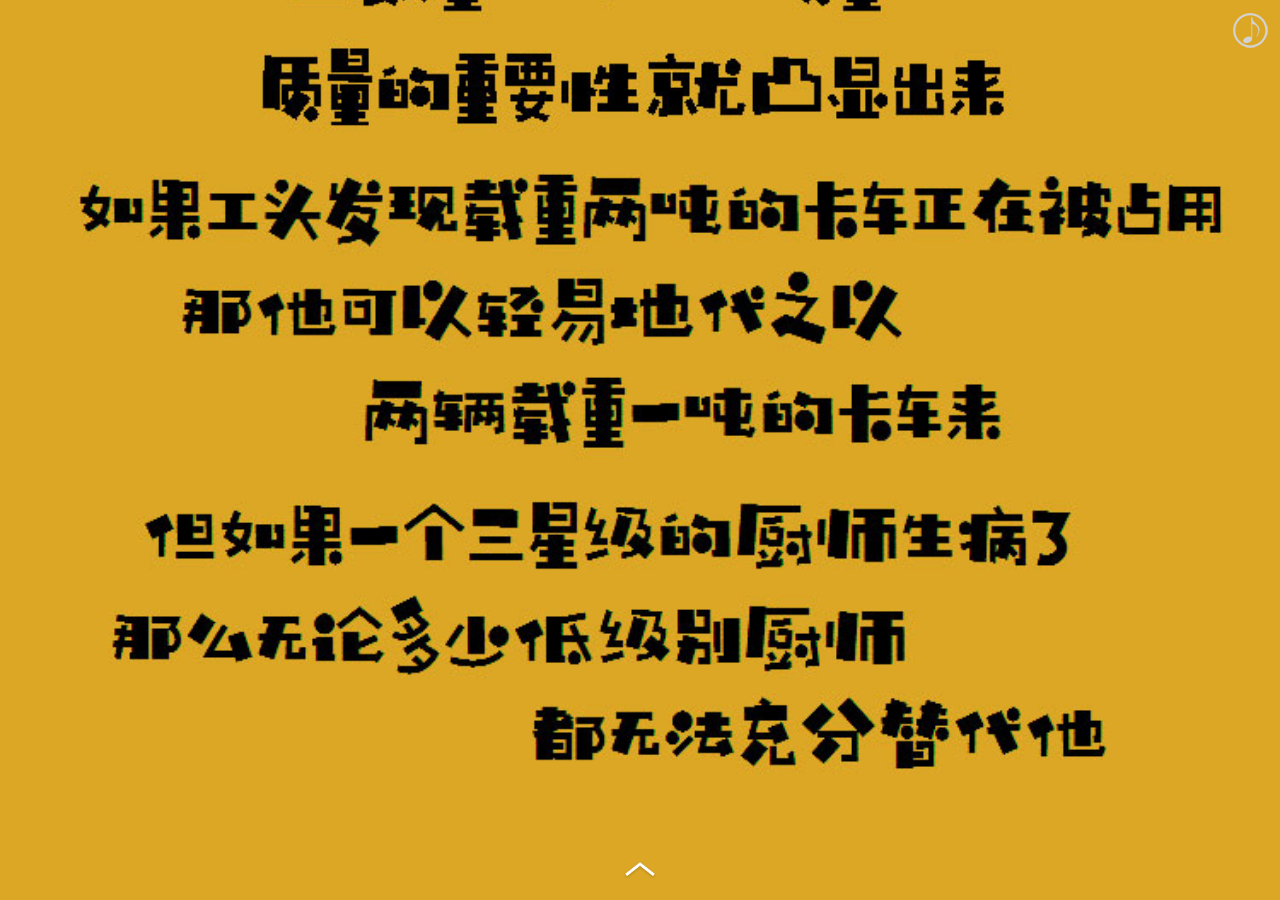
<file: index.html>
<!DOCTYPE html>
<html>
<head>
    <meta http-equiv="Content-Type" content="text/html; charset=utf-8" />
    <meta name="viewport" content="width=device-width,initial-scale=1,user-scalable=0">
    <title>团队</title>
    <link href="css/swiper-3.3.1.min.css" rel="stylesheet" type="text/css" />
    <link rel="stylesheet" href="css/animate.min.css"/>
    <link rel="stylesheet" href="css/style.css"/>
</head>
<body>
<div class="music_btn active"></div>
<div class="swiper-container">
    <div class="swiper-wrapper">
        <div class="swiper-slide orange-slide">
            <img class="ani map" swiper-animate-effect="zoomIn" swiper-animate-duration="0.5s" swiper-animate-delay="0.3s" src="img/map.jpg"/>
            <img class="ani map-fixed" swiper-animate-effect="zoomIn" swiper-animate-duration="0.5s" swiper-animate-delay="0.3s" src="img/map-fixed.gif"/>
            <img class="ani map-info" swiper-animate-effect="zoomInUp" swiper-animate-duration="0.5s" swiper-animate-delay="0.6s" src="img/team-index.jpg"/>
            <img class="img-next" src="img/next.png"/>
        </div>
        <div class="swiper-slide orange-slide">
            <img class="ani light" swiper-animate-effect="fadeInDown" swiper-animate-duration="0.5s" swiper-animate-delay="0.3s" src="img/light.gif"/>
            <img class="ani person" swiper-animate-effect="zoomIn" swiper-animate-duration="0.5s" swiper-animate-delay="0.6s" src="img/wlm.png"/>
            <img class="ani intro" swiper-animate-effect="fadeInLeft" swiper-animate-duration="0.5s" swiper-animate-delay="0.9s" src="img/wjs.jpg"/>
            <img class="ani name" swiper-animate-effect="fadeInUp" swiper-animate-duration="0.5s" swiper-animate-delay="1.2s" src="img/txg.png"/>
            <img class="img-next" src="img/next.png"/>
        </div>
        <div class="swiper-slide orange-slide">
            <img class="ani light" swiper-animate-effect="fadeInDown" swiper-animate-duration="0.5s" swiper-animate-delay="0.3s" src="img/light.gif"/>
            <!--<img class="ani person" swiper-animate-effect="zoomIn" swiper-animate-duration="0.5s" swiper-animate-delay="0.6s" src="img/wlm.png"/>-->
            <img class="ani intro" swiper-animate-effect="fadeInLeft" swiper-animate-duration="0.5s" swiper-animate-delay="0.9s" src="img/ljs.jpg"/>
            <img class="ani name" swiper-animate-effect="fadeInUp" swiper-animate-duration="0.5s" swiper-animate-delay="1.2s" src="img/wlyj.png"/>
            <img class="img-next" src="img/next.png"/>
        </div>
        <div class="swiper-slide orange-slide">
            <img class="ani light" swiper-animate-effect="fadeInDown" swiper-animate-duration="0.5s" swiper-animate-delay="0.3s" src="img/light.gif"/>
            <!--<img class="ani person" swiper-animate-effect="zoomIn" swiper-animate-duration="0.5s" swiper-animate-delay="0.6s" src="img/wlm.png"/>-->
            <img class="ani intro" swiper-animate-effect="fadeInLeft" swiper-animate-duration="0.5s" swiper-animate-delay="0.9s" src="img/zrjs.jpg"/>
            <img class="ani name" swiper-animate-effect="fadeInUp" swiper-animate-duration="0.5s" swiper-animate-delay="1.2s" src="img/xq.png"/>
            <img class="img-next" src="img/next.png"/>
        </div>
        <div class="swiper-slide orange-slide">
            <img class="ani light" swiper-animate-effect="fadeInDown" swiper-animate-duration="0.5s" swiper-animate-delay="0.3s" src="img/light.gif"/>
            <img class="ani person" swiper-animate-effect="zoomIn" swiper-animate-duration="0.5s" swiper-animate-delay="0.6s" src="img/wxd.png"/>
            <img class="ani intro" swiper-animate-effect="fadeInLeft" swiper-animate-duration="0.5s" swiper-animate-delay="0.9s" src="img/djs.jpg"/>
            <img class="ani name" swiper-animate-effect="fadeInUp" swiper-animate-duration="0.5s" swiper-animate-delay="1.2s" src="img/xg.png"/>
            <img class="img-next" src="img/next.png"/>
        </div>
        <div class="swiper-slide orange-slide">
            <img class="ani light" swiper-animate-effect="fadeInDown" swiper-animate-duration="0.5s" swiper-animate-delay="0.3s" src="img/light.gif"/>
            <!--<img class="ani person" swiper-animate-effect="zoomIn" swiper-animate-duration="0.5s" swiper-animate-delay="0.6s" src="img/wlm.png"/>-->
            <img class="ani intro" swiper-animate-effect="fadeInLeft" swiper-animate-duration="0.5s" swiper-animate-delay="0.9s" src="img/cwjs.jpg"/>
            <img class="ani name" swiper-animate-effect="fadeInUp" swiper-animate-duration="0.5s" swiper-animate-delay="1.2s" src="img/xc.png"/>
            <img class="img-next" src="img/next.png"/>
        </div>
        <div class="swiper-slide orange-slide">
            <img class="ani light" swiper-animate-effect="fadeInDown" swiper-animate-duration="0.5s" swiper-animate-delay="0.3s" src="img/light.gif"/>
            <img class="ani person" swiper-animate-effect="zoomIn" swiper-animate-duration="0.5s" swiper-animate-delay="0.6s" src="img/yt.png"/>
            <img class="ani intro" swiper-animate-effect="fadeInLeft" swiper-animate-duration="0.5s" swiper-animate-delay="0.9s" src="img/yjs.jpg"/>
            <img class="ani name" swiper-animate-effect="fadeInUp" swiper-animate-duration="0.5s" swiper-animate-delay="1.2s" src="img/xx.png"/>
            <img class="img-next" src="img/next.png"/>
        </div>
    </div>
</div>
<script src="js/jquery-1.10.1.min.js"></script>
<script src="js/swiper.min.js"></script>
<script src="js/swiper.animate1.0.2.min.js"></script>
<script type="text/javascript">
    var mySwiper = new Swiper('.swiper-container',{
        direction: 'vertical',
        nextButton: '.img-next',
        loop:'true',
        onInit: function(swiper){
            swiperAnimateCache(swiper);
            swiperAnimate(swiper);
        },
        onSlideChangeEnd: function(swiper){
            swiperAnimate(swiper);
        }
    });

    function loadMp3 (src) {
        $('<audio loop preload><source src="'+src+'" /></audio>').appendTo('body');
        setMp3();
    }

    function setMp3 () {
        document.addEventListener("WeixinJSBridgeReady", function () {
            WeixinJSBridge.invoke('getNetworkType', {}, function (e) {
                $('audio')[0].play();
            });
        }, false);
        $('audio')[0].play();
        $('.music_btn').on('click', playOrPaused);
    }
    loadMp3("img/music.mp3")

    function playOrPaused(){
        $('.music_btn').removeClass('active');
        setTimeout(function () {
            $('.music_btn').addClass('active');
        }, 0)
        var audio = $('audio')[0];
        var _this = $(this);
        if(audio.paused){
            _this.removeClass('off');
            audio.play();
            return;
        }
        _this.addClass('off');
        audio.pause();
    }
</script>
</body>
</html>
</file>
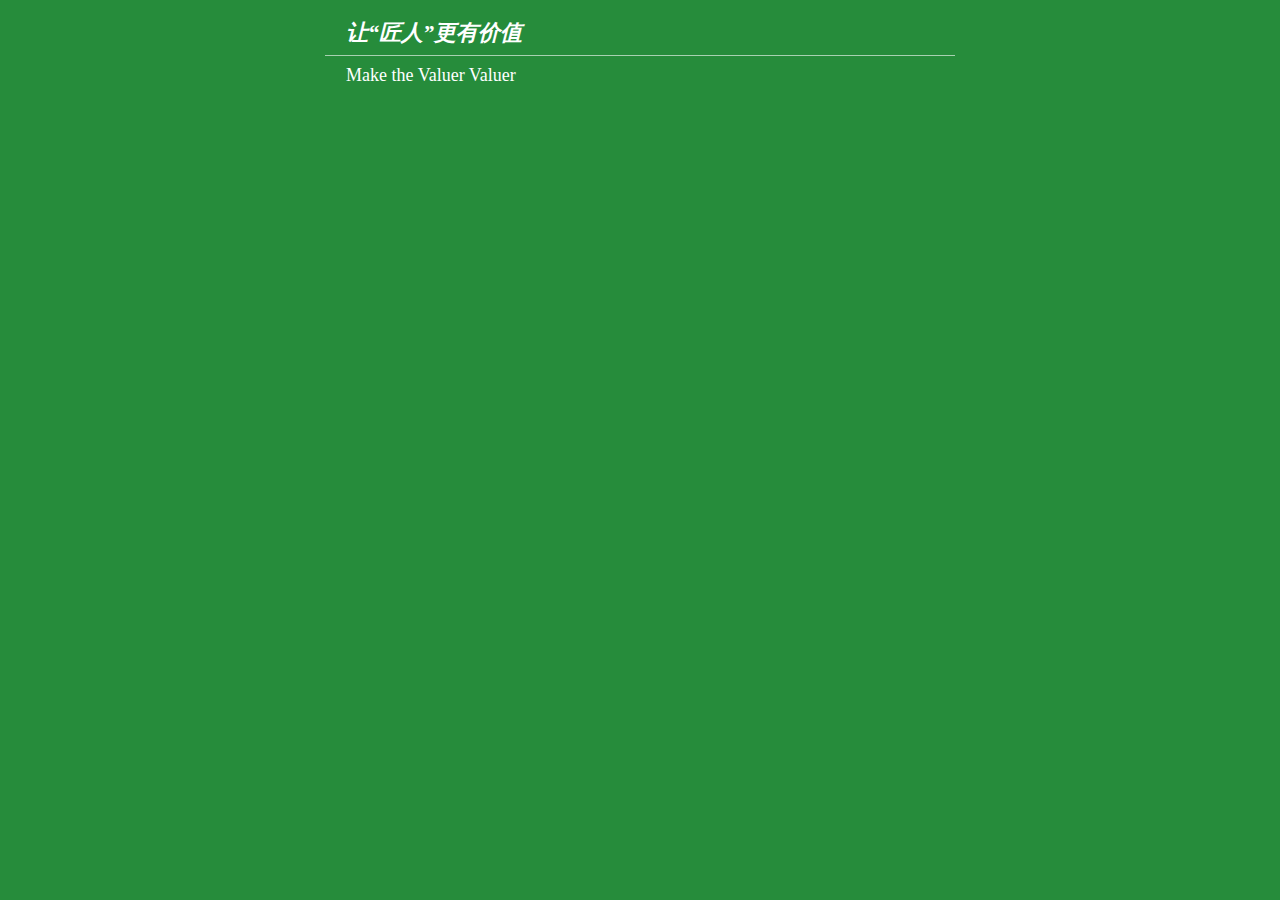
<file: craftsman.html>
<!DOCTYPE html>
<html>
<head>
    <meta charset="UTF-8">
    <meta name="viewport" content="width=device-width,initial-scale=1,minimum-scale=1,maximum-scale=1,user-scalable=no" />
    <title>匠人入口</title>
    <link rel="stylesheet" type="text/css" href="css/common.css"/>
    <link rel="stylesheet" type="text/css" href="css/cra.css"/>
    <link rel="stylesheet" type="text/css" href="css/ani.css"/>
</head>
<body class="red-body">
<div class="page_box" id="page_box">
    <div class="page_slide show ">
        <div class="title-top ab zoomIn animated delay_200ms" >让“匠人”更有价值</div>
        <div class="green-min-height ab zoomIn animated delay_400ms"></div>
        <div class="title-bottom ab zoomIn animated delay_700ms">Make the Valuer Valuer</div>
        <div class="white-box zoomIn animated delay_200ms">
            <iframe id="goldendata_form_BdRmNX" src="https://jinshuju.net/f/BdRmNX?background=white&banner=show&embedded=true" width="100%" frameborder=0 allowTransparency="true" height="101%"></iframe>
        </div>
    </div>
</div>
</body>
<script src="js/zepto.min.js" type="text/javascript" charset="utf-8"></script>
<script src="js/js.js" type="text/javascript" charset="utf-8"></script>
</html>
</file>
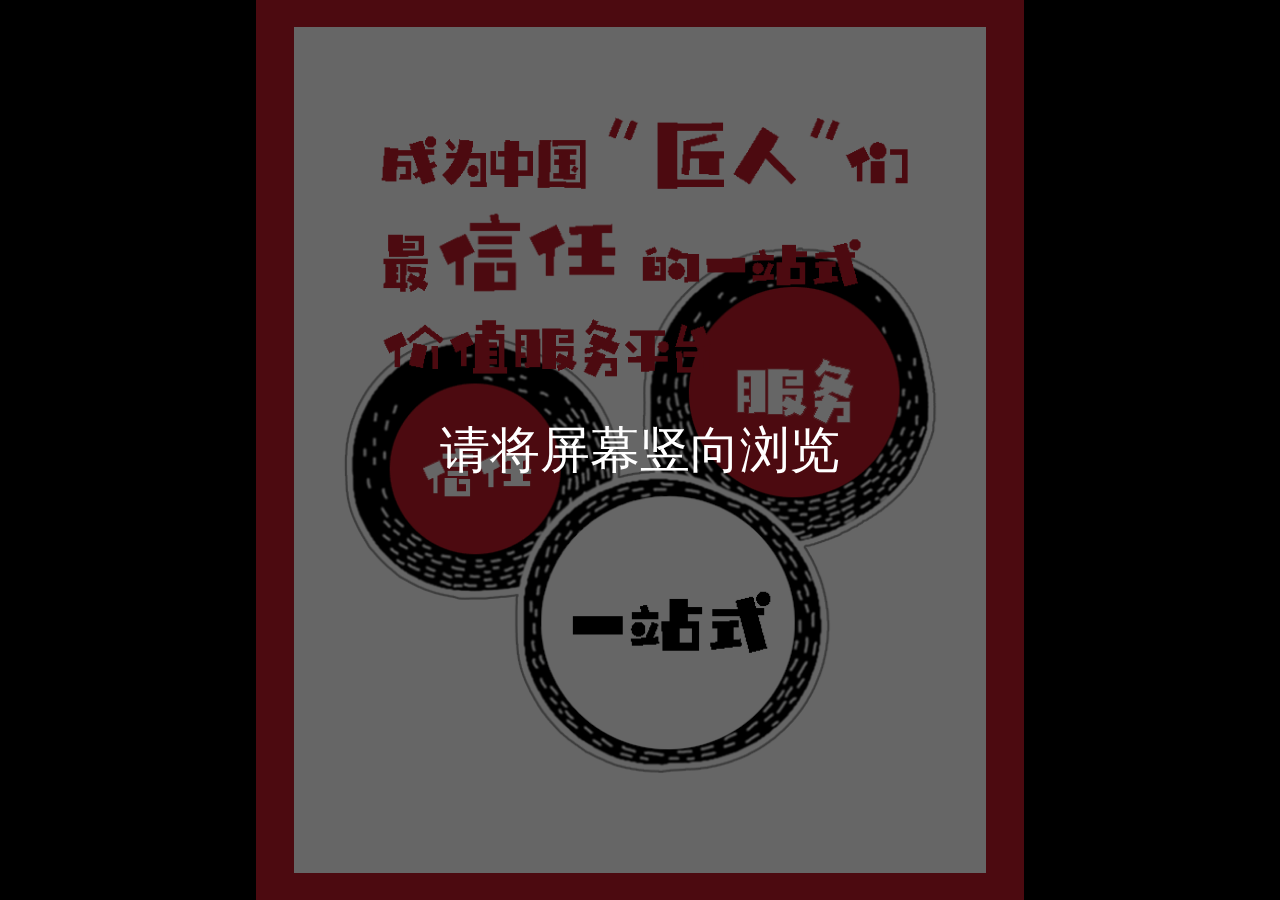
<file: hope.html>
<!DOCTYPE html>
<html>
<head>
    <meta charset="UTF-8">
    <meta name="viewport" content="width=device-width,initial-scale=1,minimum-scale=1,maximum-scale=1,user-scalable=no" />
    <title>愿景</title>
    <link rel="stylesheet" type="text/css" href="css/common.css"/>
    <link rel="stylesheet" type="text/css" href="css/hope.css"/>
    <link rel="stylesheet" type="text/css" href="css/ani.css"/>
</head>
<body>
<div class="mask">
    请将屏幕竖向浏览
</div>
<div class="page_box" id="page_box">
    <div class="page_slide show red">
        <div class="slide-white ab">
            <div class="hope-text ab "><img class="ani hope fadeIn animated delay_300ms" src="img/hope-title.png"/></div>
            <div class="hope-word ab "><img class="ani hope zoomIn animated delay_300ms" src="img/hope.gif"/></div>
        </div>
    </div>
</div>
</body>
<script src="js/zepto.min.js" type="text/javascript" charset="utf-8"></script>
<script src="js/js.js" type="text/javascript" charset="utf-8"></script>
</html>
</file>
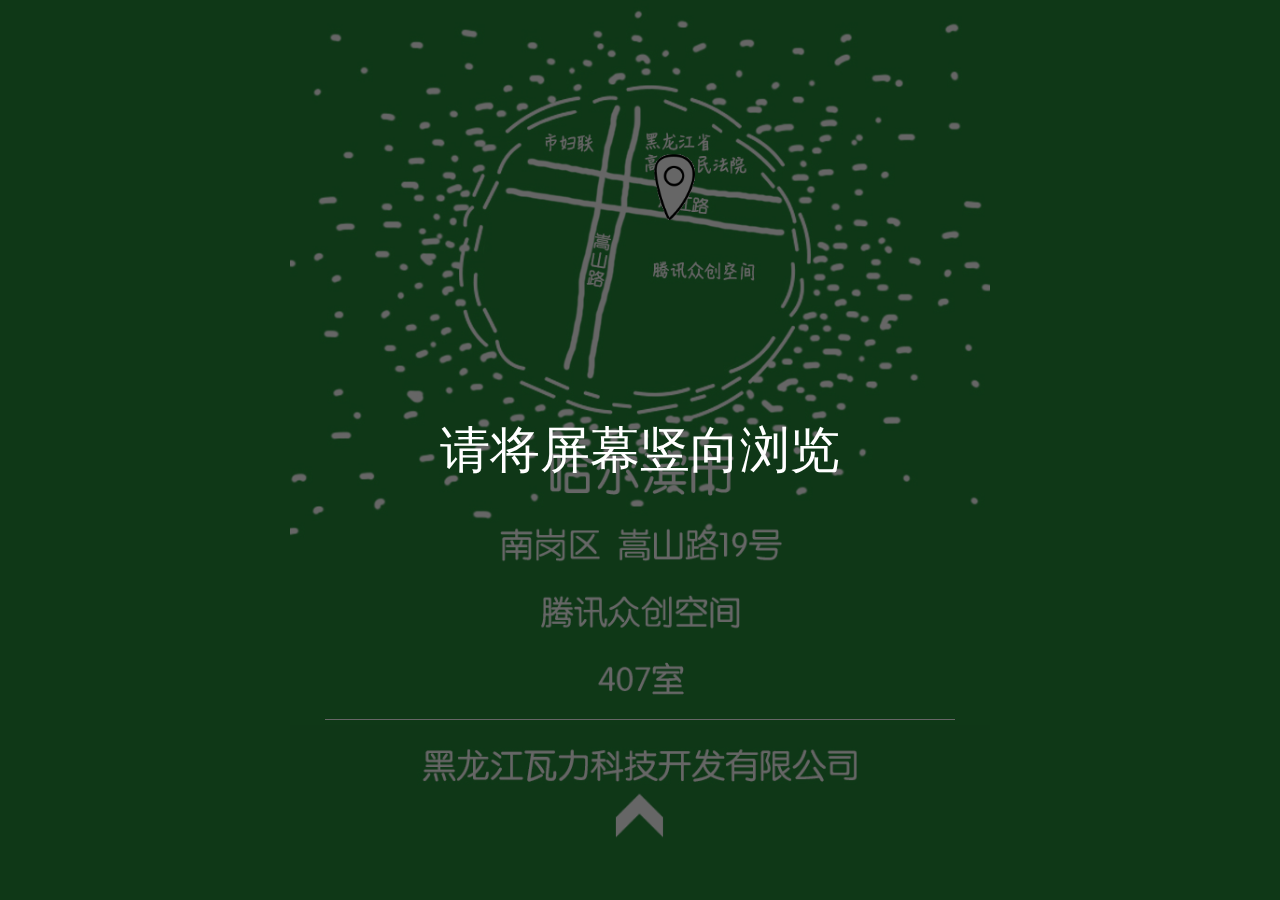
<file: menu.html>
<!DOCTYPE html>
<html>
<head>
    <meta charset="UTF-8">
    <meta name="viewport" content="width=device-width,initial-scale=1,minimum-scale=1,maximum-scale=1,user-scalable=no" />
    <title>加入我们</title>
    <link rel="stylesheet" type="text/css" href="css/common.css"/>
    <link rel="stylesheet" type="text/css" href="css/layout.css"/>
    <link rel="stylesheet" type="text/css" href="css/ani.css"/>
</head>
<body class="red-body">
<div class="page_box" id="page_box">
    <div class="page_slide show ">
        <div class="mask">
            请将屏幕竖向浏览
        </div>
        <div class="index-text ab "><img src="img/add-me.jpg" alt=""/></div>
        <div class="index-map-fixed ab "><img src="img/map-fixed.gif" alt=""/></div>
        <div class="index-words ab "><img src="img/add-words.png" alt="" class="zoomIn animated delay_500ms"/></div>
        <div class="index-min-height ab zoomIn animated delay_500ms"></div>
        <div class="index-word ab "><img src="img/add-word.jpg" alt="" class="zoomIn animated delay_500ms"/></div>
        <div class="arrowUp ab"><img src="img/arrow-up.png" alt="" class="fadeInUp  animated infinite alternate"/></div>
    </div>
    <div class="page_slide hide">
        <div class="title-top ab zoomIn animated delay_200ms" >我们只和A级队员一起工作</div>
        <div class="green-min-height ab zoomIn animated delay_400ms"></div>
        <div class="title-bottom ab zoomIn animated delay_700ms">如果您是“牛人”，请您留下</div>
        <div class="white-box zoomIn animated delay_200ms">
            <iframe id="goldendata_form_Kv3KGy" src="https://jinshuju.net/f/Kv3KGy?background=white&banner=show&embedded=true" width="100%" frameborder=0 allowTransparency="true" height="101%"></iframe>
        </div>
        <!--<form class="ani white-box zoomIn animated delay_200ms" id="form">-->
            <!--<div class="input-title input-title-top">姓名</div>-->
            <!--<input class="text-input" name="name" type="text"/>-->
            <!--<div class="verify"></div>-->
            <!--<div class="input-title">联系电话</div>-->
            <!--<input class="text-input" type="text" name="phone" value=""/>-->
            <!--<div class="verify" id="error-phone"></div>-->
            <!--<div class="input-title">微信号</div>-->
            <!--<input class="text-input" name="weixin" type="text"/>-->
            <!--<div class="verify"></div>-->
            <!--<div class="input-title">电子邮箱</div>-->
            <!--<input class="text-input" name="email" type="text"/>-->
            <!--<div class="verify" id="error-email"></div>-->
            <!--<div class="btn-save" id="btn">给我们发消息</div>-->
        <!--</form>-->
    </div>
</div>
</body>
<script src="js/zepto.min.js" type="text/javascript" charset="utf-8"></script>
<script src="js/js.js" type="text/javascript" charset="utf-8"></script>
<script type="text/javascript">
//    $(function(){
//        $('.btn-save').on('click',function(){
//            var phoneval = $('[name="phone"]').val();
//            var phone = /^1[34578]\d{9}$/;
//            var Emailval =  $('[name="email"]').val();
//            var email = /^[a-zA-Z0-9_-]+@[a-zA-Z0-9_-]+(\.[a-zA-Z0-9_-]+)+$/;
//            if(phone.test(phoneval)==false){
//                $('#error-phone').html('*请输入正确的手机号码');
//            }else if(email.test(Emailval)==false){
//                $('#error-email').html('*请输入正确的邮箱号码');
//            };
//            var list = $('#form').serialize();
//        });
//        $('[name="phone"]').on('keyup',function(){
//            var phoneval = $('[name="phone"]').val();
//            var phone = /^1[34578]\d{9}$/;
//            if(phone.test(phoneval)==true){
//                $('#error-phone').html('');
//            }
//        });
//        $('[name="email"]').on('keyup',function(){
//            var Emailval =  $('[name="email"]').val();
//            var email = /^[a-zA-Z0-9_-]+@[a-zA-Z0-9_-]+(\.[a-zA-Z0-9_-]+)+$/;
//            if(email.test(Emailval)==true){
//                $('#error-email').html('');
//            };
//        });
//    });
</script>
</html>
</file>
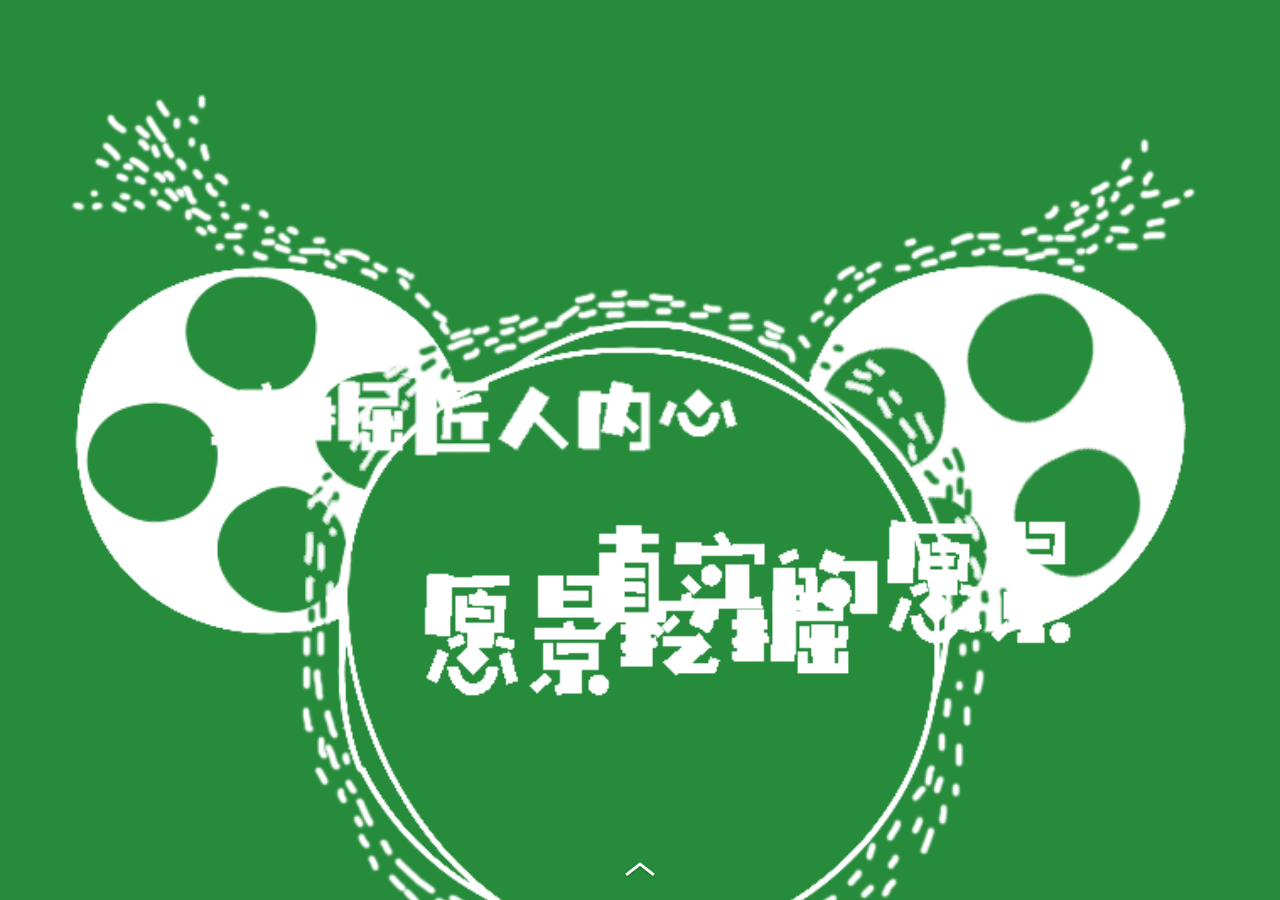
<file: module.html>
<!DOCTYPE html>
<html>
<head>
    <meta http-equiv="Content-Type" content="text/html; charset=utf-8" />
    <meta name="viewport" content="width=device-width,initial-scale=1,user-scalable=0">
    <title>瓦力服务</title>
    <link href="css/swiper-3.3.1.min.css" rel="stylesheet" type="text/css" />
    <link rel="stylesheet" href="css/animate.min.css"/>
    <link rel="stylesheet" href="css/style.css"/>
</head>
<body>
<div class="swiper-container">
    <div class="swiper-wrapper">
        <div class="swiper-slide green-slide">
            <img class="ani server" swiper-animate-effect="zoomIn" swiper-animate-duration="0.5s" swiper-animate-delay="0.3s" src="img/server.gif"/>
            <img class="ani server-word" swiper-animate-effect="fadeIn" swiper-animate-duration="0.5s" swiper-animate-delay="0.6s" src="img/ser1.png"/>
            <img class="ani server-text" swiper-animate-effect="bounceIn" swiper-animate-duration="0.5s" swiper-animate-delay="0.9s" src="img/s1.png"/>
            <img class="img-next" src="img/next.png"/>
        </div>
        <div class="swiper-slide green-slide">
            <img class="ani server" swiper-animate-effect="fadeInDown" swiper-animate-duration="0.5s" swiper-animate-delay="0.3s" src="img/server.gif"/>
            <img class="ani server-word" swiper-animate-effect="zoomIn" swiper-animate-duration="0.5s" swiper-animate-delay="0.6s" src="img/ser2.png"/>
            <img class="ani server-text" swiper-animate-effect="fadeInUp" swiper-animate-duration="0.5s" swiper-animate-delay="0.9s" src="img/s2.png"/>
            <img class="img-next" src="img/next.png"/>
        </div>
        <div class="swiper-slide green-slide">
            <img class="ani server" swiper-animate-effect="zoomIn" swiper-animate-duration="0.5s" swiper-animate-delay="0.3s" src="img/server.gif"/>
            <img class="ani server-word" swiper-animate-effect="fadeIn" swiper-animate-duration="0.5s" swiper-animate-delay="0.6s" src="img/ser3.png"/>
            <img class="ani server-text" swiper-animate-effect="bounceIn" swiper-animate-duration="0.5s" swiper-animate-delay="0.9s" src="img/s3.png"/>
            <img class="img-next" src="img/next.png"/>
        </div>
        <div class="swiper-slide green-slide">
            <img class="ani server" swiper-animate-effect="fadeInDown" swiper-animate-duration="0.5s" swiper-animate-delay="0.3s" src="img/server.gif"/>
            <img class="ani server-word" swiper-animate-effect="zoomIn" swiper-animate-duration="0.5s" swiper-animate-delay="0.6s" src="img/ser4.png"/>
            <img class="ani server-text" swiper-animate-effect="fadeInUp" swiper-animate-duration="0.5s" swiper-animate-delay="0.9s" src="img/s4.png"/>
            <img class="img-next" src="img/next.png"/>
        </div>
        <div class="swiper-slide green-slide">
            <img class="ani server" swiper-animate-effect="zoomIn" swiper-animate-duration="0.5s" swiper-animate-delay="0.3s" src="img/server.gif"/>
            <img class="ani server-word" swiper-animate-effect="fadeIn" swiper-animate-duration="0.5s" swiper-animate-delay="0.6s" src="img/ser5.png"/>
            <img class="ani server-text" swiper-animate-effect="bounceIn" swiper-animate-duration="0.5s" swiper-animate-delay="0.9s" src="img/s5.png"/>
            <img class="img-next" src="img/next.png"/>
        </div>
    </div>
</div>
<script src="js/jquery-1.10.1.min.js"></script>
<script src="js/swiper.min.js"></script>
<script src="js/swiper.animate1.0.2.min.js"></script>
<script type="text/javascript">
    var mySwiper = new Swiper('.swiper-container',{
        direction: 'vertical',
        nextButton: '.img-next',
        loop:'true',
        onInit: function(swiper){
            swiperAnimateCache(swiper);
            swiperAnimate(swiper);
        },
        onSlideChangeEnd: function(swiper){
            swiperAnimate(swiper);
        }
    });
</script>
</body>
</html>
</file>
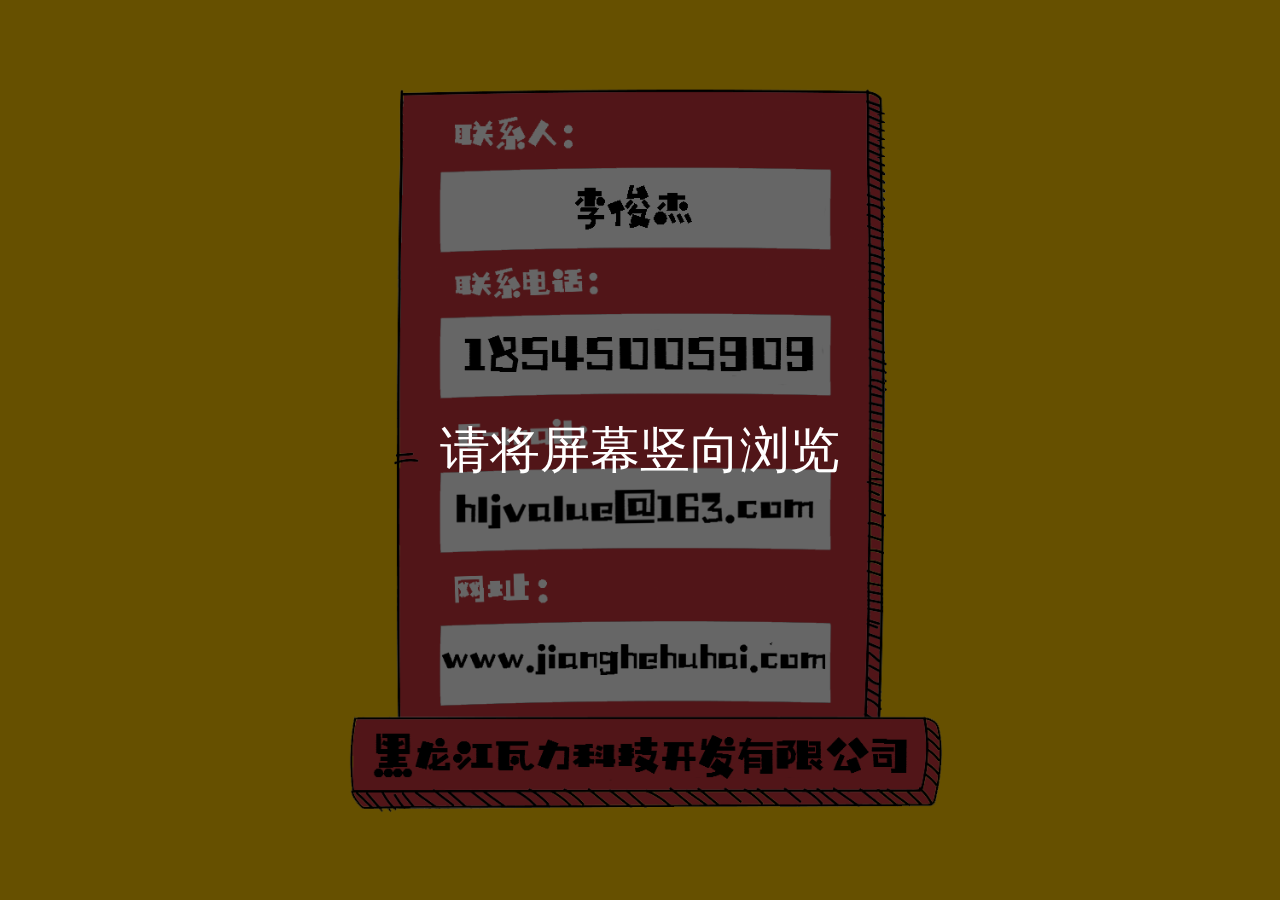
<file: relation.html>
<!DOCTYPE html>
<html>
<head>
    <meta http-equiv="Content-Type" content="text/html; charset=utf-8" />
    <meta name="viewport" content="width=device-width,initial-scale=1,user-scalable=0">
    <title>联系瓦力</title>
    <link href="css/swiper-3.3.1.min.css" rel="stylesheet" type="text/css" />
    <link rel="stylesheet" href="css/animate.min.css"/>
    <link rel="stylesheet" href="css/style.css"/>
    <link rel="stylesheet" href="css/rel.css"/>
</head>
<body>
<div class="mask">
    请将屏幕竖向浏览
</div>
<div class="swiper-container">
    <div class="swiper-wrapper">
        <div class="swiper-slide yellow-silde">
            <img class="ani rel" swiper-animate-effect="zoomIn" swiper-animate-duration="0.5s" swiper-animate-delay="0.3s" src="img/bg1.png"/>
            <img class="ani rel" swiper-animate-effect="fadeIn" swiper-animate-duration="0.5s" swiper-animate-delay="0.5s" src="img/title.png"/>
            <img class="ani rel" swiper-animate-effect="fadeIn" swiper-animate-duration="0.5s" swiper-animate-delay="1s" src="img/news.png"/>
            <img class="ani rel-bottom" swiper-animate-effect="bounceIn" swiper-animate-duration="0.5s" swiper-animate-delay="1.2s" src="img/bg2.png"/>
            <img class="ani rel-bottom" swiper-animate-effect="bounceIn" swiper-animate-duration="0.5s" swiper-animate-delay="1.2s" src="img/com-name.png"/>
        </div>
    </div>
</div>
<script src="js/jquery-1.10.1.min.js"></script>
<script src="js/swiper.min.js"></script>
<script src="js/swiper.animate1.0.2.min.js"></script>
<script type="text/javascript">
    var mySwiper = new Swiper('.swiper-container',{
        direction: 'vertical',
        nextButton: '.img-next',
        onInit: function(swiper){
            swiperAnimateCache(swiper);
            swiperAnimate(swiper);
        },
        onSlideChangeEnd: function(swiper){
            swiperAnimate(swiper);
        }
    });
</script>
</body>
</html>
</file>
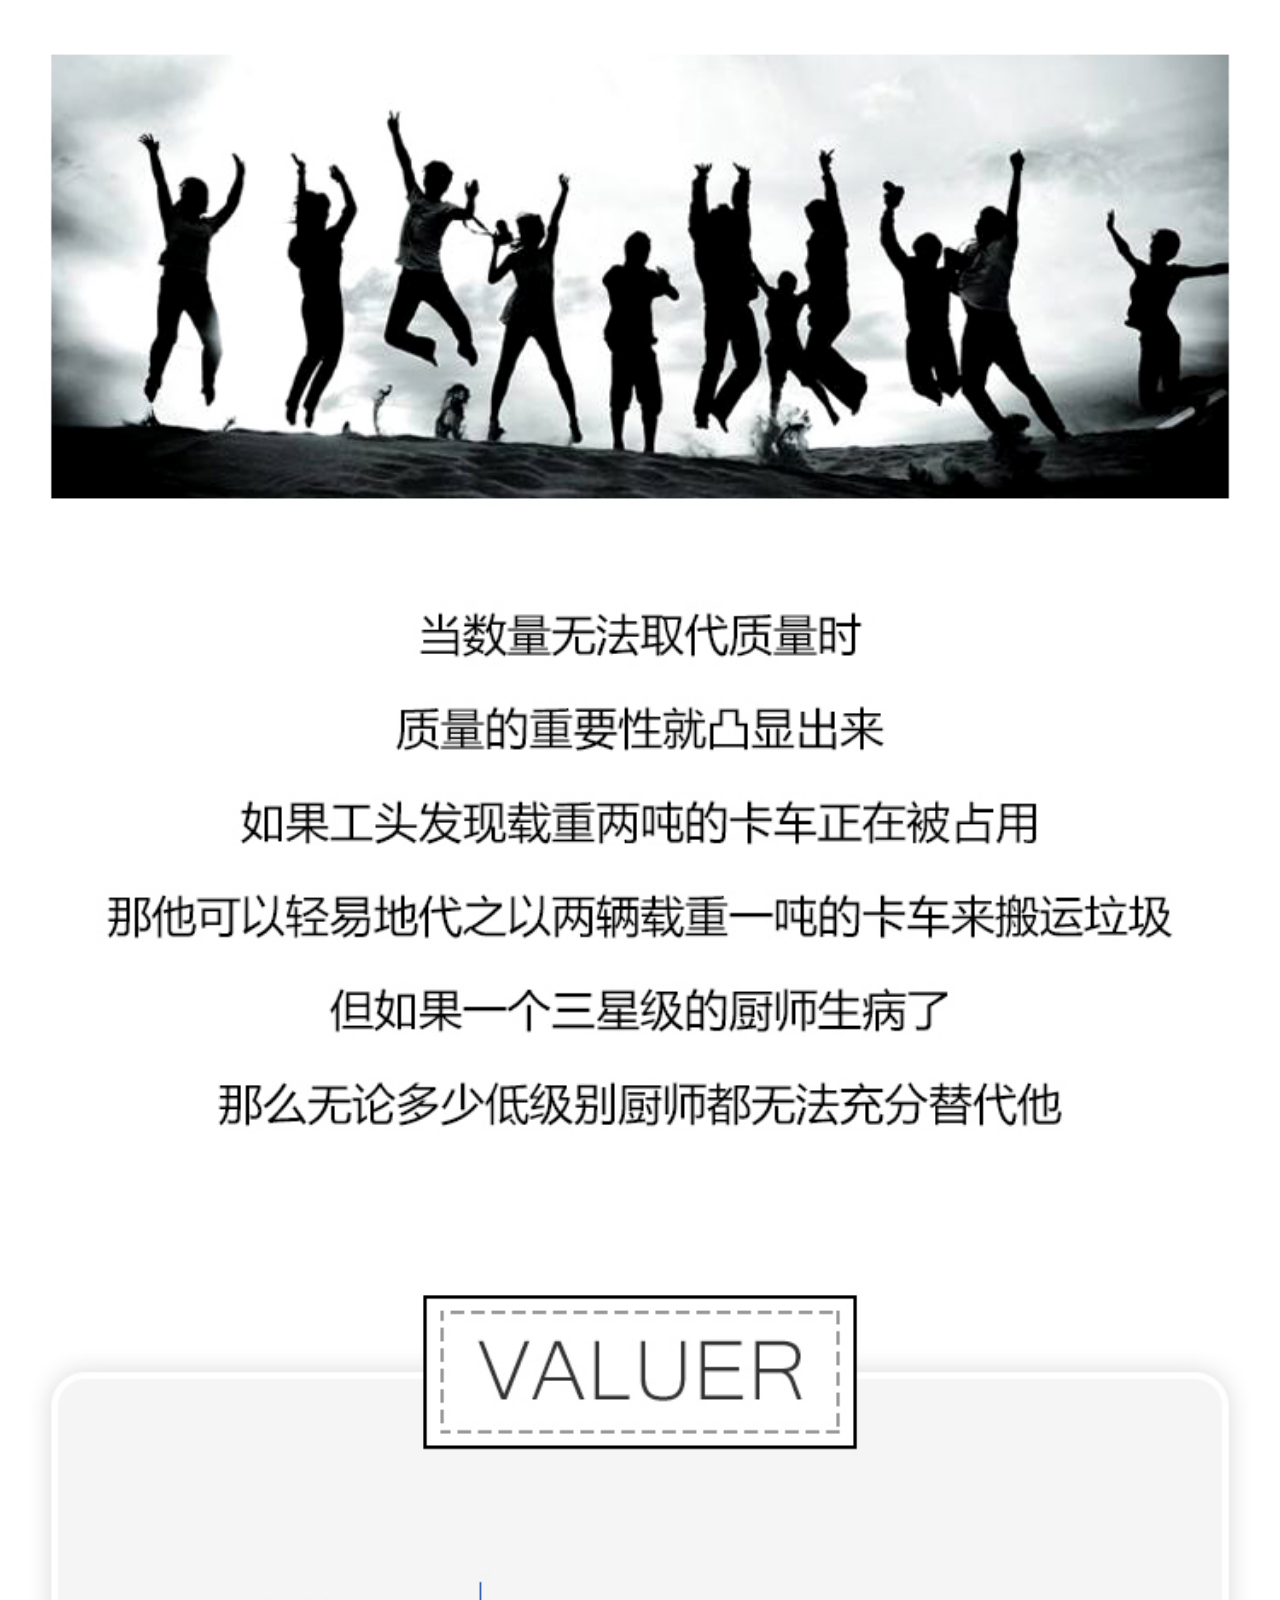
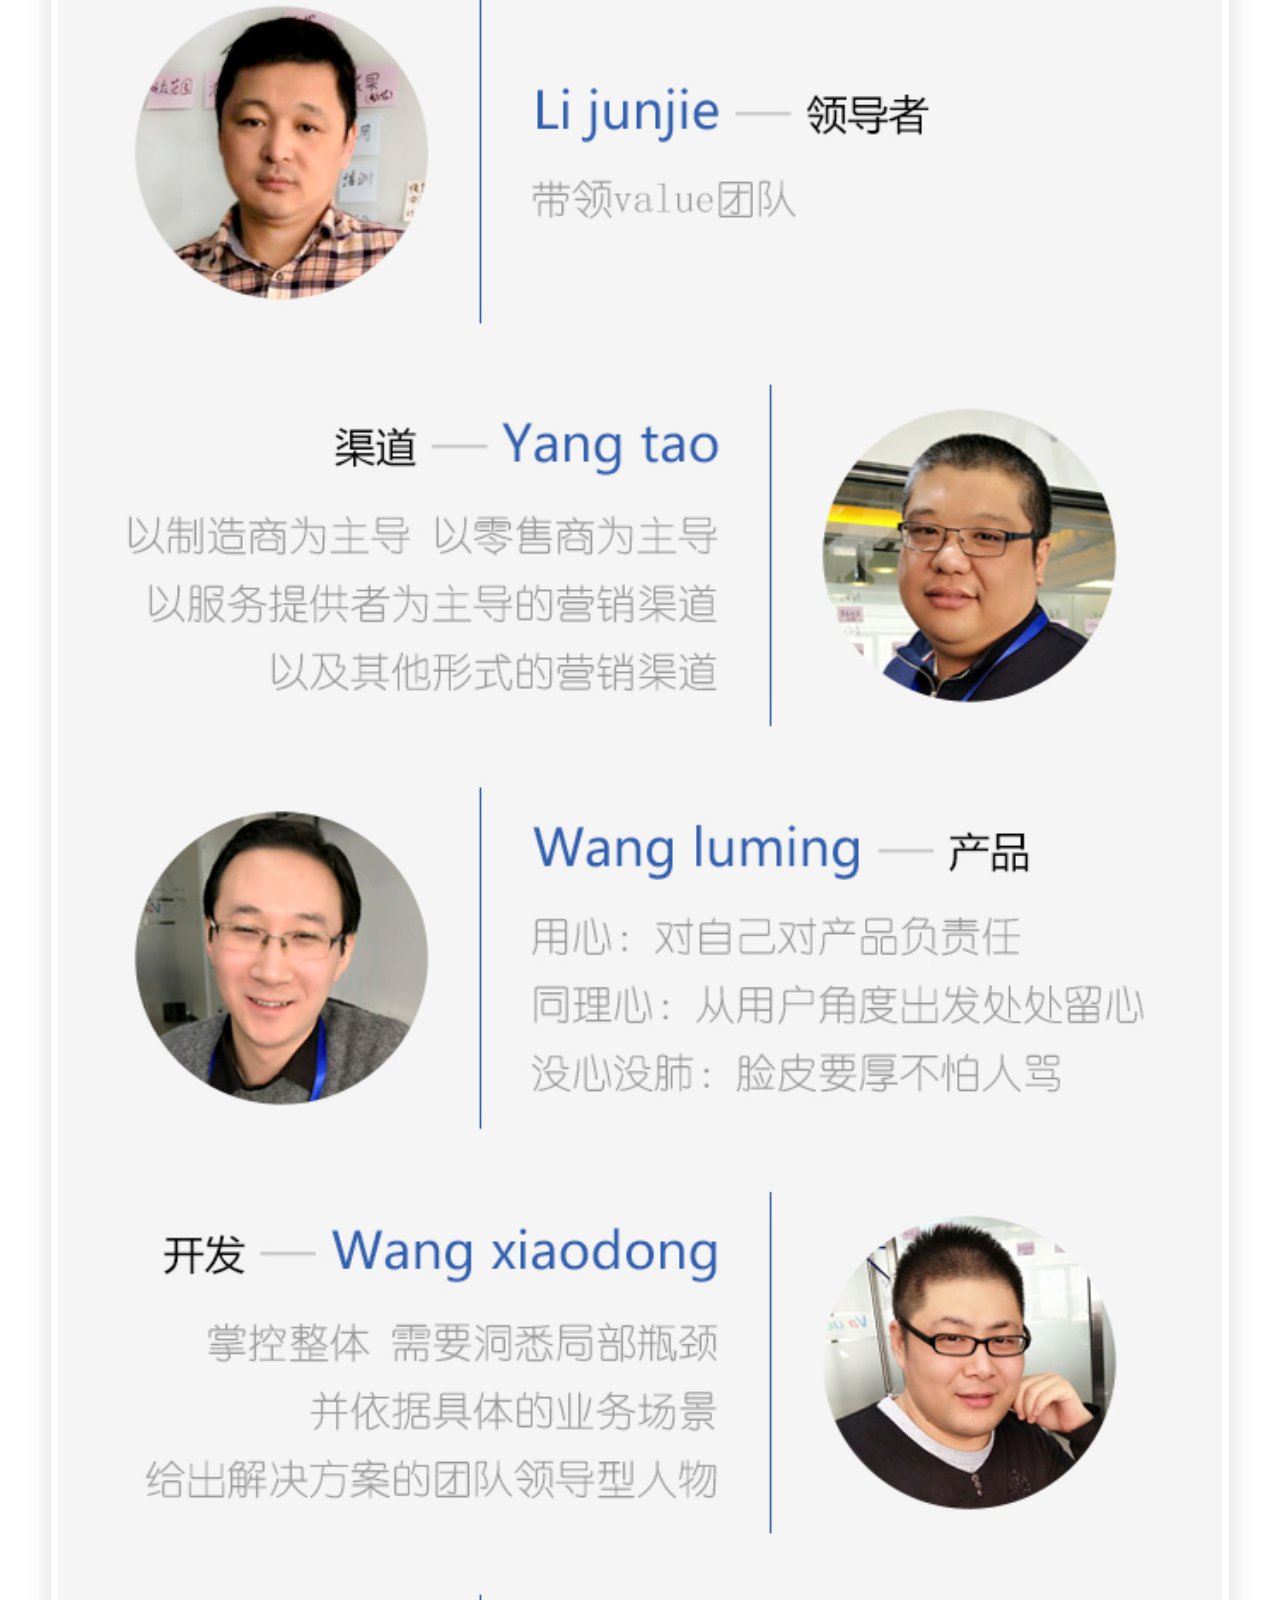
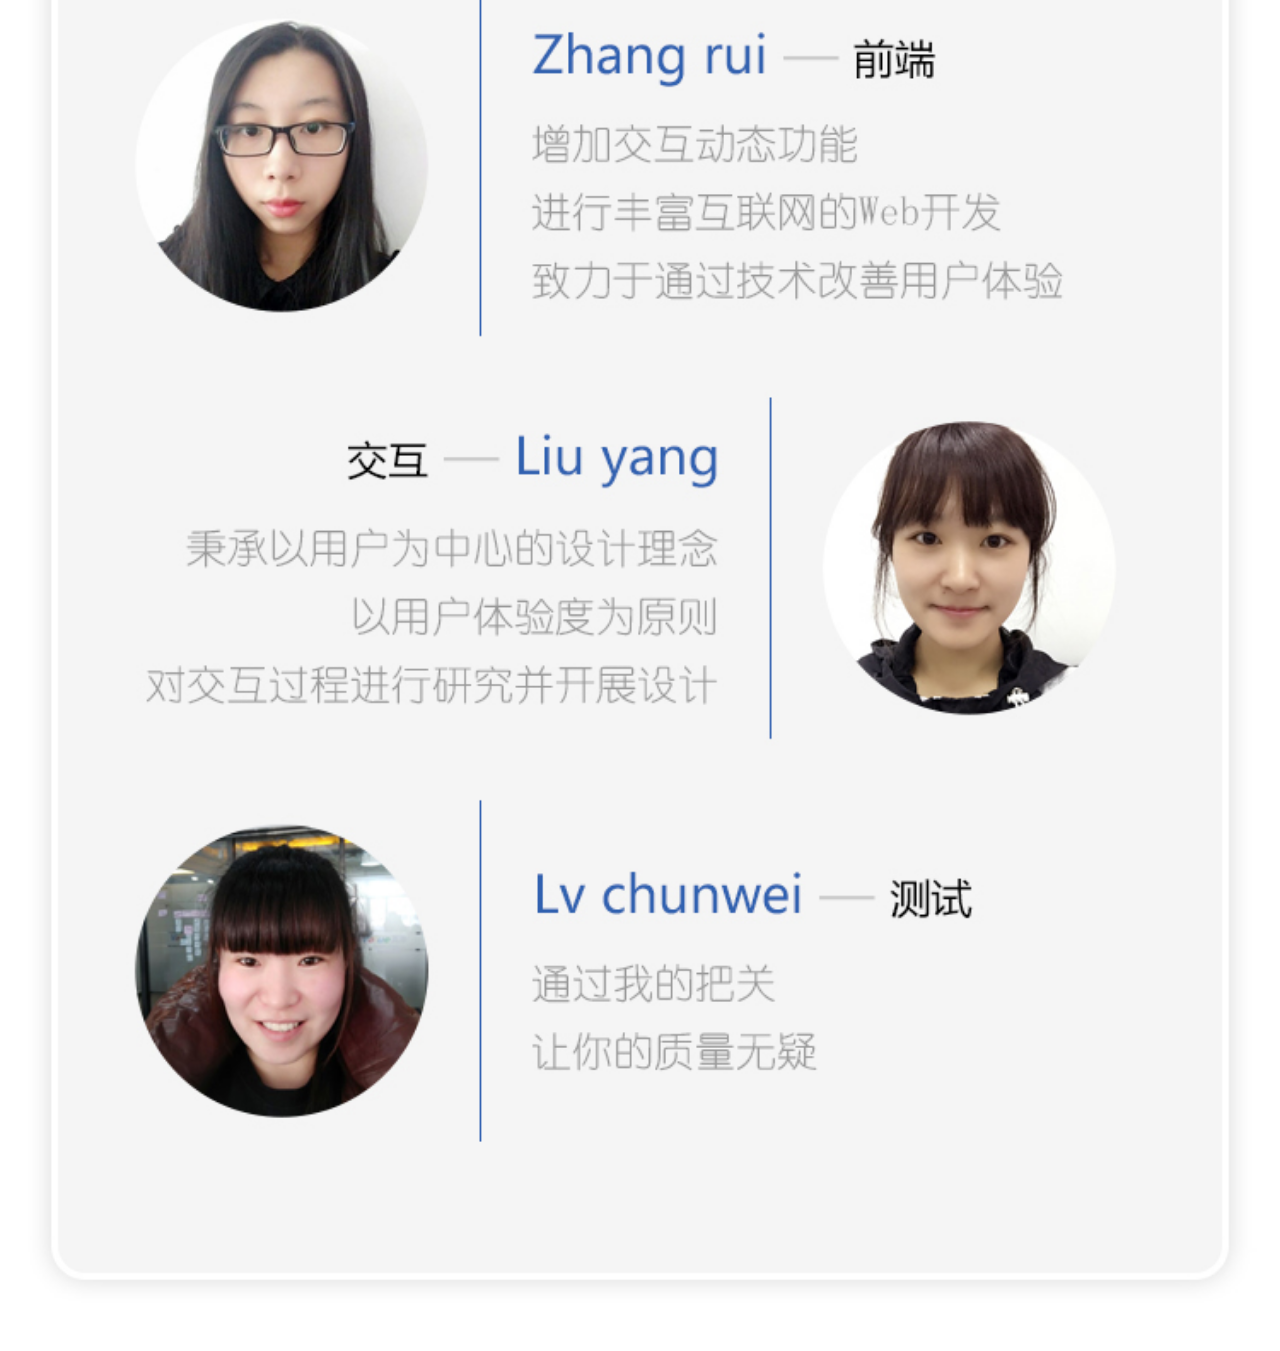
<file: team.html>
<!DOCTYPE html>
<html lang="en">
<head>
    <meta charset="UTF-8">
    <title>团队</title>
    <link rel="stylesheet" href="css/style.css"/>
</head>
<body>
<img class="ani" style="width: 100%;" src="img/team.jpg"/>
</body>
</html>
</file>
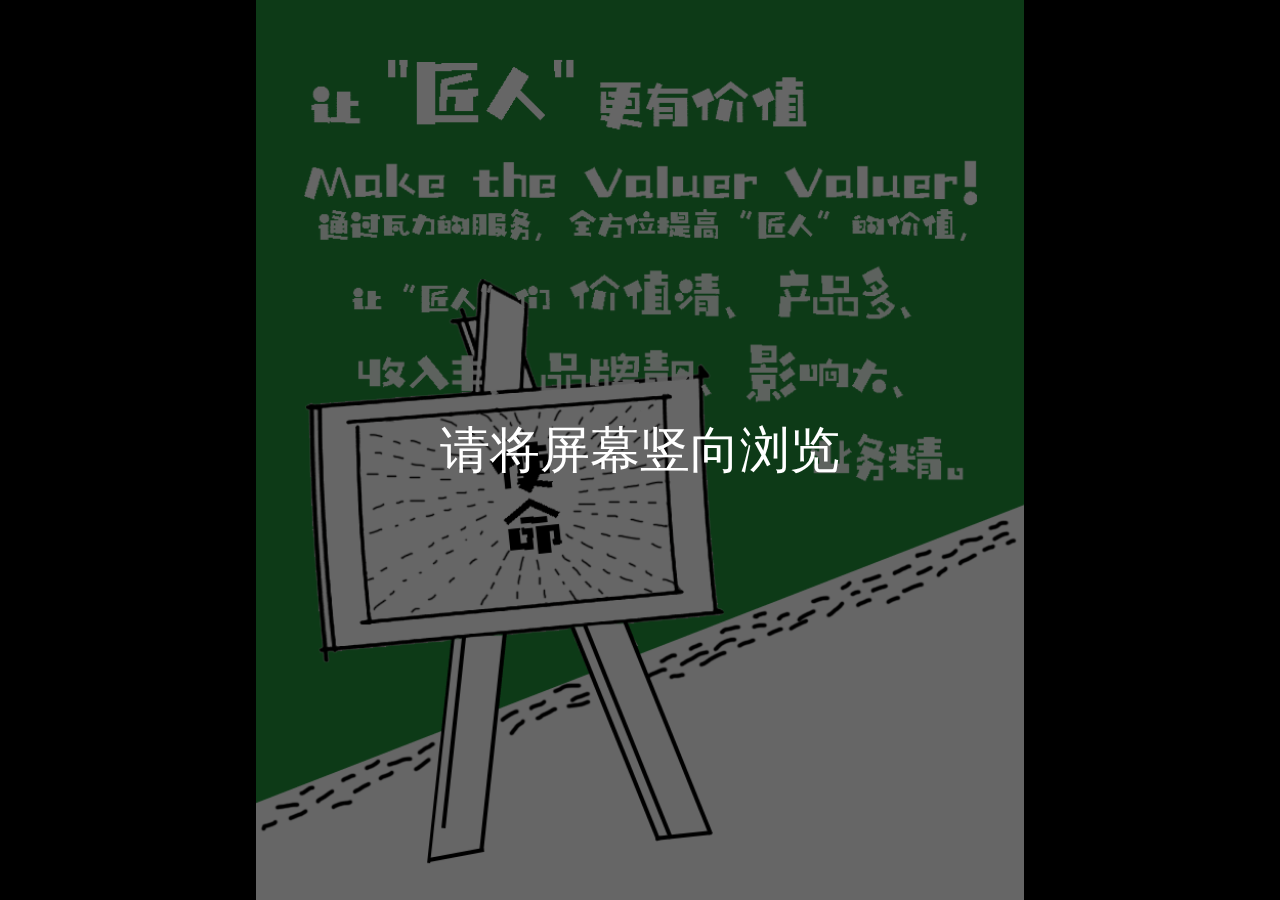
<file: value.html>
<!DOCTYPE html>
<html>
<head>
    <meta charset="UTF-8">
    <meta name="viewport" content="width=device-width,initial-scale=1,minimum-scale=1,maximum-scale=1,user-scalable=no" />
    <title>使命</title>
    <link rel="stylesheet" type="text/css" href="css/common.css"/>
    <link rel="stylesheet" type="text/css" href="css/mission.css"/>
    <link rel="stylesheet" type="text/css" href="css/ani.css"/>
</head>
<body>
<div class="mask">
    请将屏幕竖向浏览
</div>
<div class="page_box" id="page_box">
    <div class="page_slide show">
        <div class="mission-bottom ab fadeInUp animated delay_0s"><img src="img/mission.gif"/></div>
        <div class="mission-top ab "><img class="prevToRight animated delay_300ms" src="img/mission1.png"/></div>
        <div class="mission-text ab "><img class="ani nextToLeft animated delay_300ms" src="img/mission.png"/></div>
    </div>
</div>
</body>
<script src="js/zepto.min.js" type="text/javascript" charset="utf-8"></script>
<script src="js/js.js" type="text/javascript" charset="utf-8"></script>
</html>
</file>
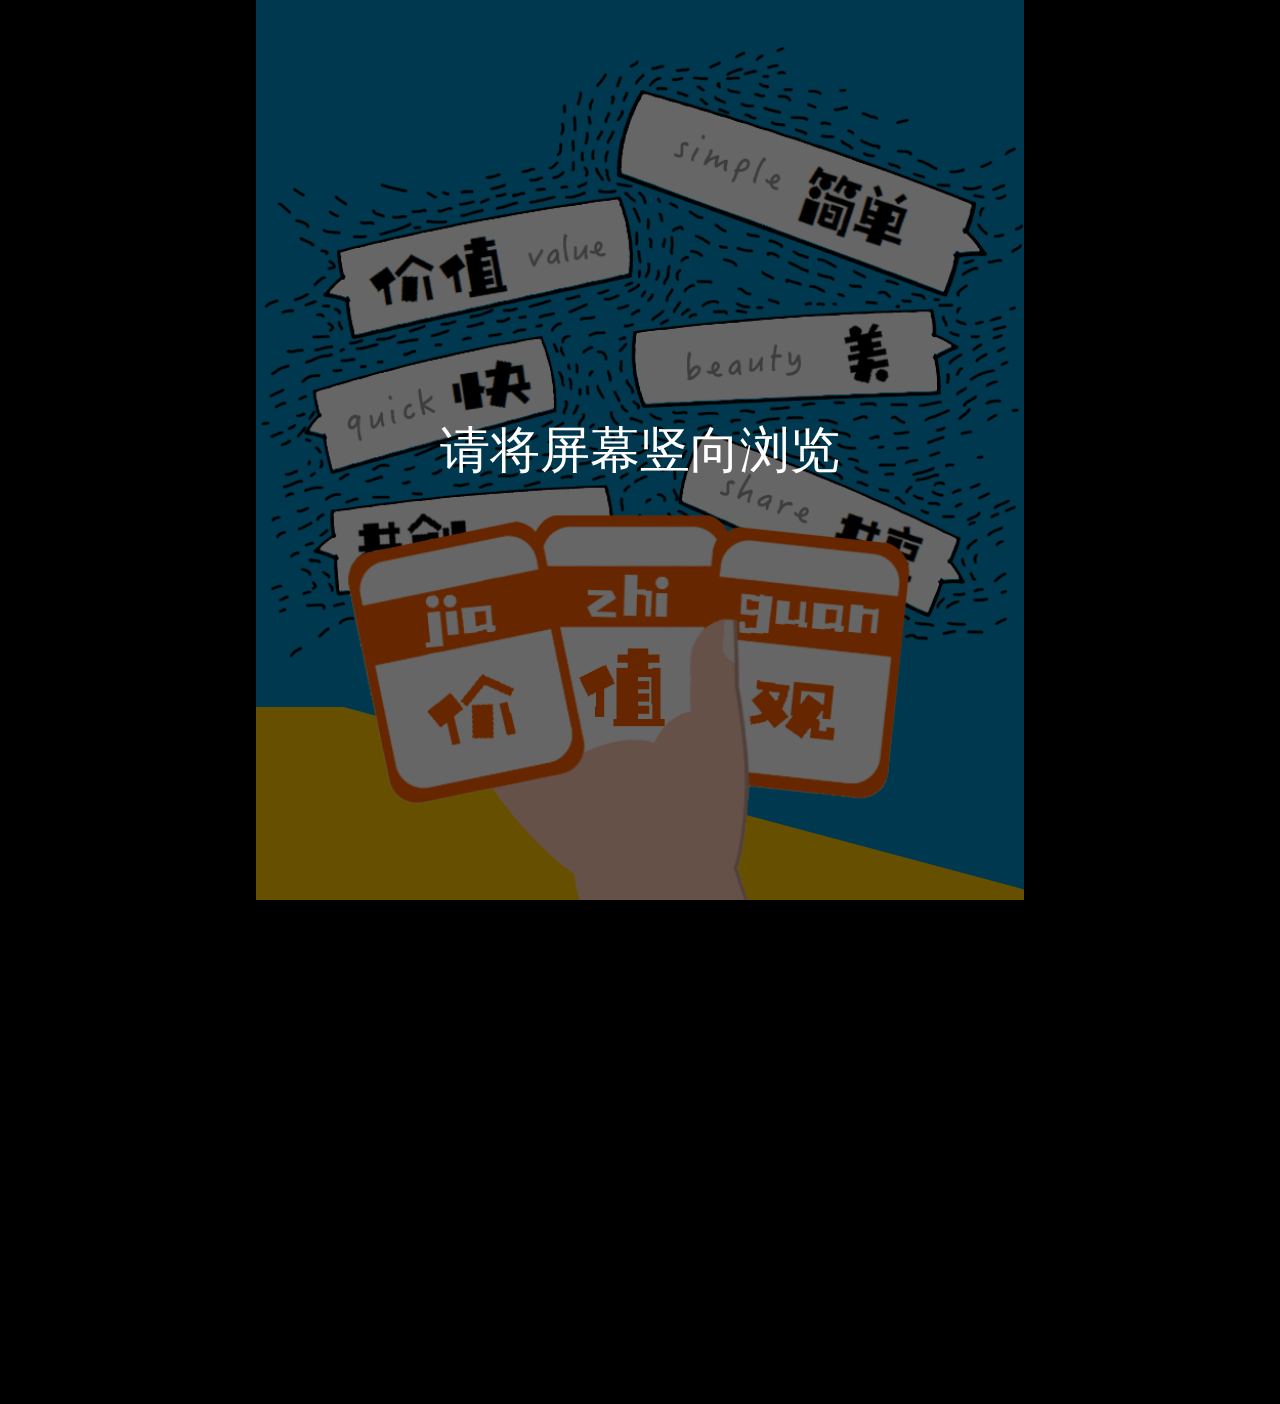
<file: work.html>
<!DOCTYPE html>
<html>
<head>
    <meta charset="UTF-8">
    <meta name="viewport" content="width=device-width,initial-scale=1,minimum-scale=1,maximum-scale=1,user-scalable=no" />
    <title>价值观</title>
    <link rel="stylesheet" type="text/css" href="css/common.css"/>
    <link rel="stylesheet" type="text/css" href="css/value.css"/>
    <link rel="stylesheet" type="text/css" href="css/ani.css"/>
</head>
<body>
<div class="mask">
    请将屏幕竖向浏览
</div>
<div class="page_box" id="page_box">
    <div class="page_slide show red">
            <div class="yellow ab fadeIn animated delay_0s"></div>
            <div class="value-word ab "><img class="ani zoomIn animated delay_300s" src="img/val.png"/></div>
            <div class="value-text ab "><img class="ani prevToBottom animated delay_600ms" src="img/six-title.gif"/></div>
    </div>
</div>
</body>
<script src="js/zepto.min.js" type="text/javascript" charset="utf-8"></script>
<script src="js/js.js" type="text/javascript" charset="utf-8"></script>
</html>
</file>
<file: css/style.css>
* {
    margin: 0;
    padding: 0;
}
html, body {
    position: relative;
    height: 100%;
    font-size:62.5%;
}
@media only screen and (min-width: 481px){
    html {
        font-size: 94%!important;
    }
}
@media only screen and (min-width: 561px){
    html {
        font-size: 109%!important;
    }
}
@media only screen and (min-width: 641px){
    html {
        font-size: 125%!important;
    }
}
body {
    background: transparent;
    font-family: '微软雅黑' ,Helvetica Neue, Helvetica, Arial, sans-serif;
    font-size: 14px;
    color:#000;
    margin: 0;
    padding: 0;
}
.swiper-container {
    width: 100%;
    height: 100%;
}
.swiper-slide {
    width: 100%;
    text-align: center;
    font-size: 18px;
    background: #fff;
    display: -webkit-box;
    display: -ms-flexbox;
    display: -webkit-flex;
    display: flex;
    -webkit-box-pack: center;
    -ms-flex-pack: center;
    -webkit-justify-content: center;
    justify-content: center;
    -webkit-box-align: center;
    -ms-flex-align: center;
    -webkit-align-items: center;
    align-items: center;
}
.block-slide {
    background: #8f8f8f;
    color: #ffffff;
}
.red-border-slide{
    width: 90%;
    height: 94%;
    background: #ffffff;
    margin:auto;
}
.red-slide{
    background: #bd1b28;
}
.green-slide {
    background: #268c3b;
}
.orange-slide {
    background: #dca725;
}
.yellow-silde{
    background: #ffc801;
}
.img-next{
    width:34px;
    position: absolute;
    bottom:20px;
    margin-left: 50%;
    left: -17px;
    -webkit-animation: upArrow 1.5s infinite ease-in-out;
    -moz-animation: upArrow 1.5s infinite ease-in-out;
    -ms-animation: upArrow 1.5s infinite ease-in-out;
    animation: upArrow 1.5s infinite ease-in-out
}
@-webkit-keyframes upArrow {
    0%,
    30% {
        opacity: 0;
        -webkit-transform: translate(0, 10px)
    }
    60% {
        opacity: 1;
        -webkit-transform: translate(0, 0)
    }
    100% {
        opacity: 0;
        -webkit-transform: translate(0, 0)
    }
}

@-moz-keyframes upArrow {
    0%,
    30% {
        opacity: 0;
        -moz-transform: translate(0, 10px)
    }
    60% {
        opacity: 1;
        -moz-transform: translate(0, 0)
    }
    100% {
        opacity: 0;
        -moz-transform: translate(0, 0)
    }
}

@-ms-keyframes upArrow {
    0%,
    30% {
        opacity: 0;
        -ms-transform: translate(0, 10px)
    }
    60% {
        opacity: 1;
        -ms-transform: translate(0, 0)
    }
    100% {
        opacity: 0;
        -ms-transform: translate(0, 0)
    }
}

@keyframes upArrow {
    0%,
    30% {
        opacity: 0;
        transform: translate(0, 10px)
    }
    60% {
        opacity: 1;
        transform: translate(0, 0)
    }
    100% {
        opacity: 0;
        transform: translate(0, 0)
    }
}
.music_btn{
    position:absolute;background:url("../img/musicBtn.png") 50% 50% no-repeat;
    padding:30px;
    z-index: 99999;
    right:0;
    top:0;
}
.light{
    width:48%;
    position: absolute;
    top: 0;
    right: 0;
    z-index: 9;
}
.person{
    width:50%;
    position: absolute;
    top:48%;
    right:0;
    z-index: 10;
}
.intro{
    width:60%;
    position: absolute;
    top:20%;
    left: 0;
    z-index: 8;
}
.name{
    width:60%;
    position: absolute;
    bottom:6%;
    left: 50%;
    margin-left: -30%;
    z-index: 11;
}
.music_btn.off{
    background-image:url("../img/musicBtnOff.png")
}
.map{
    width: 32rem;
    margin: auto;
    position: absolute;
    top: 0;
}
.map-info{
    width: 100%;
    position: absolute;
    bottom:8%;
    left: 0;
}
.map-fixed{
    width: 3rem;
    position: absolute;
    top: 7rem;
}
.robot{
    width: 50%;
    position: absolute;
    bottom: 5%;
    left: 0;
    z-index: 99;
}
.hope-news{
    width:70%;
    position: absolute;
    bottom:30%;
    right:7%;
}
.hope{
    width: 100%;
    position: absolute;
    top:5%;
    left: 5%;
    z-index: 999;
}
.server{
    position: absolute;
    top:10%;
    left: 0;
    width: 100%;
}
.server-word{
    width: 100%;
    position: absolute;
    top: 10%;
    z-index: 999;
    left: 0;
}
.server-text{
    position: absolute;
    bottom:10%;
    left: 0;
    width: 100%;

}
.rel{
    position: absolute;
    width: 100%;
    top:0;
    left: 0;
}
.rel-bottom{
    position: absolute;
    width: 100%;
    bottom:0;
    left: 0;
}
</file>
<file: css/common.css>
html,
body {
    max-width: 768px;
    margin: 0 auto;
    height: 100%;
    overflow: hidden;
    background-color: #000;
}
.mask {
    display: none;
}
@media (orientation: landscape) {
    .mask {
        position: fixed;
        left: 0;
        top: 0;
        right: 0;
        bottom: 0;
        background-color: rgba(0, 0, 0, 0.6);
        display: -webkit-box;
        -webkit-box-pack: center;
        -webkit-box-align: center;
        z-index: 9999;
        color: #fff;
        font-size: 50px;
    }
}
.show {
    display: block;
}
.hide {
    display: none;
}
img {
    width: 100%;
}
.ab {
    position: absolute;
}
.page_box {
    width: 100%;
    height: 100%;
    position: relative;
}
.page_box .page_slide {
    position: absolute;
    width: 100%;
    height: 100%;
}
</file>
<file: css/cra.css>
html, body {
    max-width: 700px;
    margin: 0 auto;
    height: 100%;
    overflow: hidden;
    background-color: #268c3b;
}
::-webkit-scrollbar
{
    width: 0px;
    height: 1px;
    background-color: #FFFFFF;
}

::-webkit-scrollbar-track
{
    -webkit-box-shadow: inset 0 0 6px rgba(0,0,0,0.3);
    border-radius: 10px;
    background-color: #FFFFFF;
}

::-webkit-scrollbar-thumb
{
    border-radius: 10px;
    -webkit-box-shadow: inset 0 0 6px rgba(0,0,0,.3);
    background-color:#FFFFFF;
}
.page_box .page_slide:nth-child(1) {
    background-color: #268c3b;
}
.page_box .page_slide:nth-child(1) .title-top{
    width: 84%;
    left:8%;
    top:18px;
    color: #ffffff;
    font-size: 22px;
    font-style: italic;
    font-weight: 600;
    text-align: left;
}
.page_box .page_slide:nth-child(1) .green-min-height{
    height: 1px;
    left:5%;
    width: 90%;
    background: #a8d1b1;
    top: 55px;
}
.page_box .page_slide:nth-child(1) .title-bottom{
    width: 84%;
    left: 8%;
    color: #ffffff;
    top:65px;
    font-size: 18px;
    text-align: left;
}
.page_box .page_slide:nth-child(1) .white-box{
    width: 84%;
    height:76%;
    background: #268c3b;
    margin: 110px 8%;
    -webkit-overflow-scrolling: touch;
    overflow-y: scroll;
}
.page_box .page_slide:nth-child(1) .input-title{
    color: #268c3b;
    font-size: 18px;
    text-align: left;
    font-weight: 900;
    margin: 0 0 10px 20px;
}
.page_box .page_slide:nth-child(1) .text-input{
    border: 1px solid #d2d2d2;
    width: 86%;
    height: 36px;
    font-size: 20px;
    padding: 0 2%;
    outline: none;
    margin-left:5%;
    border-radius: 0;
}
.page_box .page_slide:nth-child(1) .verify{
    font-size: 12px;
    color: #268c3b;
    text-align: left;
    width: 86%;
    margin: 0 auto;
    height: 18px;
    line-height: 18px;
}
.page_box .page_slide:nth-child(1) .input-title-top{
    padding-top:18px;
}
.page_box .page_slide:nth-child(1) .btn-save{
    background: #268c3b;
    width: 180px;
    text-align: center;
    height: 50px;
    color: #ffffff;
    line-height: 50px;
    font-style: italic;
    font-weight: 600;
    font-size: 20px;
    border: none;
    font-family: '微软雅黑';
    margin: 20px 0 10px 5%;
}
.page_box .page_slide:nth-child(1) .arrowUp {
    width: 12%;
    left: 44%;
    bottom: 5%;
}
</file>
<file: css/ani.css>
body,
ul,
li,
dl,
dt,
dd,
p,
ol,
h1,
h2,
h3,
h4,
h5,
h6,
form,
img,
table,
fieldset,
legend {
  margin: 0;
  padding: 0;
}
ul,
li,
ol {
  list-style: none;
}
img,
fieldset {
  border: 0;
}
img {
  display: block;
}
a {
  text-decoration: none;
  color: #333;
}
h1,
h2,
h3,
h4,
h5,
h6 {
  font-weight: 100;
}
body {
  font-size: 12px;
  font-family: "微软雅黑";
}
input,
a {
  outline: none;
}

@-webkit-keyframes toTop {
  from {
    -webkit-transform: translateY(0%);
  }
  to {
    -webkit-transform: translateY(-100%);
  }
}
@keyframes toTop {
  from {
    transform: translateY(0%);
  }
  to {
    transform: translateY(-100%);
  }
}
.toTop {
  -webkit-animation: toTop 0.3s both;
  animation: toTop 0.3s both;
}
@-webkit-keyframes nextToTop {
  from {
    -webkit-transform: translateY(100%);
  }
  to {
    -webkit-transform: translateY(0%);
  }
}
@keyframes nextToTop {
  from {
    transform: translateY(100%);
  }
  to {
    transform: translateY(0%);
  }
}
.nextToTop {
  -webkit-animation: nextToTop 0.3s both;
  animation: nextToTop 0.3s both;
}
@-webkit-keyframes toBottom {
  from {
    -webkit-transform: translateY(0%);
  }
  to {
    -webkit-transform: translateY(100%);
  }
}
@keyframes toBottom {
  from {
    transform: translateY(0%);
  }
  to {
    transform: translateY(100%);
  }
}
.toBottom {
  -webkit-animation: toBottom 0.3s both;
  animation: toBottom 0.3s both;
}
@-webkit-keyframes prevToBottom {
  from {
    -webkit-transform: translateY(-100%);
  }
  to {
    -webkit-transform: translateY(0%);
  }
}
@keyframes prevToBottom {
  from {
    transform: translateY(-100%);
  }
  to {
    transform: translateY(0%);
  }
}
.prevToBottom {
  -webkit-animation: prevToBottom 0.3s both;
  animation: prevToBottom 0.3s both;
}
@-webkit-keyframes toLeft {
  from {
    -webkit-transform: translateX(0%);
  }
  to {
    -webkit-transform: translateX(-100%);
  }
}
@keyframes toLeft {
  from {
    transform: translateX(0%);
  }
  to {
    transform: translateX(-100%);
  }
}
.toLeft {
  -webkit-animation: toLeft 0.3s both;
  animation: toLeft 0.3s both;
}
@-webkit-keyframes nextToLeft {
  from {
    -webkit-transform: translateX(100%);
  }
  to {
    -webkit-transform: translateX(0%);
  }
}
@keyframes nextToLeft {
  from {
    transform: translateX(100%);
  }
  to {
    transform: translateX(0%);
  }
}
.nextToLeft {
  -webkit-animation: nextToLeft 0.3s both;
  animation: nextToLeft 0.3s both;
}
@-webkit-keyframes toRight {
  from {
    -webkit-transform: translateX(0%);
  }
  to {
    -webkit-transform: translateX(100%);
  }
}
@keyframes toRight {
  from {
    transform: translateX(0%);
  }
  to {
    transform: translateX(100%);
  }
}
.toRight {
  -webkit-animation: toRight 0.3s both;
  animation: toRight 0.3s both;
}
@-webkit-keyframes prevToRight {
  from {
    -webkit-transform: translateX(-100%);
  }
  to {
    -webkit-transform: translateX(0%);
  }
}
@keyframes prevToRight {
  from {
    transform: translateX(-100%);
  }
  to {
    transform: translateX(0%);
  }
}
.prevToRight {
  -webkit-animation: prevToRight 0.1s both;
  animation: prevToRight 0.1s both;
}
.animated {
  -webkit-animation-duration: 0.5s;
  animation-duration: 0.5s;
  -webkit-animation-fill-mode: both;
  animation-fill-mode: both;
}
.animated.alternate {
  -webkit-animation-direction: alternate;
  animation-direction: alternate;
}
.animated.infinite {
  -webkit-animation-iteration-count: infinite;
  animation-iteration-count: infinite;
}
.delay_100ms {
  -webkit-animation-delay: 100ms;
  animation-delay: 100ms;
}
.delay_200ms {
  -webkit-animation-delay: 200ms;
  animation-delay: 200ms;
}
.delay_300ms {
  -webkit-animation-delay: 300ms;
  animation-delay: 300ms;
}
.delay_400ms {
  -webkit-animation-delay: 400ms;
  animation-delay: 400ms;
}
.delay_500ms {
  -webkit-animation-delay: 500ms;
  animation-delay: 500ms;
}
.delay_600ms {
  -webkit-animation-delay: 600ms;
  animation-delay: 600ms;
}
.delay_700ms {
  -webkit-animation-delay: 700ms;
  animation-delay: 700ms;
}
.delay_800ms {
  -webkit-animation-delay: 800ms;
  animation-delay: 800ms;
}
.delay_900ms {
  -webkit-animation-delay: 900ms;
  animation-delay: 900ms;
}
.delay_1s {
  -webkit-animation-delay: 1s;
  animation-delay: 1s;
}
.delay_1100ms {
  -webkit-animation-delay: 1.1s;
  animation-delay: 1.1s;
}
.delay_1200ms {
  -webkit-animation-delay: 1.2s;
  animation-delay: 1.2s;
}
.delay_1300ms {
  -webkit-animation-delay: 1.3s;
  animation-delay: 1.3s;
}
.delay_1400ms {
  -webkit-animation-delay: 1.4s;
  animation-delay: 1.4s;
}
.delay_1500ms {
  -webkit-animation-delay: 1.5s;
  animation-delay: 1.5s;
}
.delay_1600ms {
  -webkit-animation-delay: 1.6s;
  animation-delay: 1.6s;
}
.delay_1700ms {
  -webkit-animation-delay: 1.7s;
  animation-delay: 1.7s;
}
.delay_1800ms {
  -webkit-animation-delay: 1.8s;
  animation-delay: 1.8s;
}
.delay_1900ms {
  -webkit-animation-delay: 1.9s;
  animation-delay: 1.9s;
}
.delay_2s {
  -webkit-animation-delay: 2s;
  animation-delay: 2s;
}
.delay_2100ms {
  -webkit-animation-delay: 2.1s;
  animation-delay: 2.1s;
}
.delay_2200ms {
  -webkit-animation-delay: 2.2s;
  animation-delay: 2.2s;
}
.delay_2300ms {
  -webkit-animation-delay: 2.3s;
  animation-delay: 2.3s;
}
.delay_2400ms {
  -webkit-animation-delay: 2.4s;
  animation-delay: 2.4s;
}
.delay_2500ms {
  -webkit-animation-delay: 2.5s;
  animation-delay: 2.5s;
}
.delay_2600ms {
  -webkit-animation-delay: 2.6s;
  animation-delay: 2.6s;
}
.delay_2700ms {
  -webkit-animation-delay: 2.7s;
  animation-delay: 2.7s;
}
.delay_2800ms {
  -webkit-animation-delay: 2.8s;
  animation-delay: 2.8s;
}
.delay_2900ms {
  -webkit-animation-delay: 2.9s;
  animation-delay: 2.9s;
}
.delay_3s {
  -webkit-animation-delay: 3s;
  animation-delay: 3s;
}
.delay_3100ms {
  -webkit-animation-delay: 3.1s;
  animation-delay: 3.1s;
}
.delay_3200ms {
  -webkit-animation-delay: 3.2s;
  animation-delay: 3.2s;
}
.delay_3300ms {
  -webkit-animation-delay: 3.3s;
  animation-delay: 3.3s;
}
.delay_3400ms {
  -webkit-animation-delay: 3.4s;
  animation-delay: 3.4s;
}
.delay_3500ms {
  -webkit-animation-delay: 3.5s;
  animation-delay: 3.5s;
}
.delay_3600ms {
  -webkit-animation-delay: 3.6s;
  animation-delay: 3.6s;
}
.delay_3700ms {
  -webkit-animation-delay: 3.7s;
  animation-delay: 3.7s;
}
.delay_3800ms {
  -webkit-animation-delay: 3.8s;
  animation-delay: 3.8s;
}
.delay_3900ms {
  -webkit-animation-delay: 3.9s;
  animation-delay: 3.9s;
}
.delay_4s {
  -webkit-animation-delay: 4s;
  animation-delay: 4s;
}
.delay_4100ms {
  -webkit-animation-delay: 4.1s;
  animation-delay: 4.1s;
}
.delay_4200ms {
  -webkit-animation-delay: 4.2s;
  animation-delay: 4.2s;
}
.delay_4300ms {
  -webkit-animation-delay: 4.3s;
  animation-delay: 4.3s;
}
.delay_4400ms {
  -webkit-animation-delay: 4.4s;
  animation-delay: 4.4s;
}
.delay_4500ms {
  -webkit-animation-delay: 4.5s;
  animation-delay: 4.5s;
}
.delay_4600ms {
  -webkit-animation-delay: 4.6s;
  animation-delay: 4.6s;
}
.delay_4700ms {
  -webkit-animation-delay: 4.7s;
  animation-delay: 4.7s;
}
.delay_4800ms {
  -webkit-animation-delay: 4.8s;
  animation-delay: 4.8s;
}
.delay_4900ms {
  -webkit-animation-delay: 4.9s;
  animation-delay: 4.9s;
}
.delay_5s {
  -webkit-animation-delay: 5s;
  animation-delay: 5s;
}
.delay_5100ms {
  -webkit-animation-delay: 5.1s;
  animation-delay: 5.1s;
}
.delay_5200ms {
  -webkit-animation-delay: 5.2s;
  animation-delay: 5.2s;
}
.delay_5300ms {
  -webkit-animation-delay: 5.3s;
  animation-delay: 5.3s;
}
.delay_5400ms {
  -webkit-animation-delay: 5.4s;
  animation-delay: 5.4s;
}
.delay_5500ms {
  -webkit-animation-delay: 5.5s;
  animation-delay: 5.5s;
}
.delay_5600ms {
  -webkit-animation-delay: 5.6s;
  animation-delay: 5.6s;
}
.delay_5700ms {
  -webkit-animation-delay: 5.7s;
  animation-delay: 5.7s;
}
.delay_5800ms {
  -webkit-animation-delay: 5.8s;
  animation-delay: 5.8s;
}
.delay_5900ms {
  -webkit-animation-delay: 5.9s;
  animation-delay: 5.9s;
}
.delay_6s {
  -webkit-animation-delay: 6s;
  animation-delay: 6s;
}
.delay_6100ms {
  -webkit-animation-delay: 6.1s;
  animation-delay: 6.1s;
}
.delay_6200ms {
  -webkit-animation-delay: 6.2s;
  animation-delay: 6.2s;
}
.delay_6300ms {
  -webkit-animation-delay: 6.3s;
  animation-delay: 6.3s;
}
.delay_6400ms {
  -webkit-animation-delay: 6.4s;
  animation-delay: 6.4s;
}
.delay_6500ms {
  -webkit-animation-delay: 6.5s;
  animation-delay: 6.5s;
}
.delay_6600ms {
  -webkit-animation-delay: 6.6s;
  animation-delay: 6.6s;
}
.delay_6700ms {
  -webkit-animation-delay: 6.7s;
  animation-delay: 6.7s;
}
.delay_6800ms {
  -webkit-animation-delay: 6.8s;
  animation-delay: 6.8s;
}
.delay_6900ms {
  -webkit-animation-delay: 6.9s;
  animation-delay: 6.9s;
}
.delay_7000ms {
  -webkit-animation-delay: 7s;
  animation-delay: 7s;
}
.delay_7100ms {
  -webkit-animation-delay: 7.1s;
  animation-delay: 7.1s;
}
.delay_7200ms {
  -webkit-animation-delay: 7.2s;
  animation-delay: 7.2s;
}
.delay_7300ms {
  -webkit-animation-delay: 7.3s;
  animation-delay: 7.3s;
}
.delay_7400ms {
  -webkit-animation-delay: 7.4s;
  animation-delay: 7.4s;
}
.delay_7500ms {
  -webkit-animation-delay: 7.5s;
  animation-delay: 7.5s;
}
.delay_7600ms {
  -webkit-animation-delay: 7.6s;
  animation-delay: 7.6s;
}
.delay_7700ms {
  -webkit-animation-delay: 7.7s;
  animation-delay: 7.7s;
}
.delay_7800ms {
  -webkit-animation-delay: 7.8s;
  animation-delay: 7.8s;
}
.delay_7900ms {
  -webkit-animation-delay: 7.9s;
  animation-delay: 7.9s;
}
.delay_8000ms {
  -webkit-animation-delay: 8s;
  animation-delay: 8s;
}
.delay_8100ms {
  -webkit-animation-delay: 8.1s;
  animation-delay: 8.1s;
}
.delay_8200ms {
  -webkit-animation-delay: 8.2s;
  animation-delay: 8.2s;
}
.delay_8300ms {
  -webkit-animation-delay: 8.3s;
  animation-delay: 8.3s;
}
.delay_8400ms {
  -webkit-animation-delay: 8.4s;
  animation-delay: 8.4s;
}
.delay_8500ms {
  -webkit-animation-delay: 8.5s;
  animation-delay: 8.5s;
}
.delay_8600ms {
  -webkit-animation-delay: 8.6s;
  animation-delay: 8.6s;
}
.delay_8700ms {
  -webkit-animation-delay: 8.7s;
  animation-delay: 8.7s;
}
.delay_8800ms {
  -webkit-animation-delay: 8.8s;
  animation-delay: 8.8s;
}
.delay_8900ms {
  -webkit-animation-delay: 8.9s;
  animation-delay: 8.9s;
}
.delay_9000ms {
  -webkit-animation-delay: 9s;
  animation-delay: 9s;
}
.delay_9100ms {
  -webkit-animation-delay: 9.1s;
  animation-delay: 9.1s;
}
.delay_9200ms {
  -webkit-animation-delay: 9.2s;
  animation-delay: 9.2s;
}
.delay_9300ms {
  -webkit-animation-delay: 9.3s;
  animation-delay: 9.3s;
}
.delay_9400ms {
  -webkit-animation-delay: 9.4s;
  animation-delay: 9.4s;
}
.delay_9500ms {
  -webkit-animation-delay: 9.5s;
  animation-delay: 9.5s;
}
.delay_9600ms {
  -webkit-animation-delay: 9.6s;
  animation-delay: 9.6s;
}
.delay_9700ms {
  -webkit-animation-delay: 9.7s;
  animation-delay: 9.7s;
}
.delay_9800ms {
  -webkit-animation-delay: 9.8s;
  animation-delay: 9.8s;
}
.delay_9900ms {
  -webkit-animation-delay: 9.9s;
  animation-delay: 9.9s;
}
@-webkit-keyframes fadeIn {
  from {
    opacity: 0;
  }
  to {
    opacity: 1;
  }
}
@keyframes fadeIn {
  from {
    opacity: 0;
  }
  to {
    opacity: 1;
  }
}
.fadeIn {
  -webkit-animation-name: fadeIn;
  animation-name: fadeIn;
}
@-webkit-keyframes zoomIn {
  from {
    -webkit-transform: scale(0);
    opacity: 0;
  }
  to {
    -webkit-transform: scale(1);
    opacity: 1;
  }
}
@keyframes zoomIn {
  from {
    transform: scale(0);
    opacity: 0;
  }
  to {
    transform: scale(1);
    opacity: 1;
  }
}
.zoomIn {
  -webkit-animation-name: zoomIn;
  animation-name: zoomIn;
}
@-webkit-keyframes scaleAlways {
  from {
    -webkit-transform: scale(1.02);
  }
  to {
    -webkit-transform: scale(0.98);
  }
}
@keyframes scaleAlways {
  from {
    transform: scale(1.02);
  }
  to {
    transform: scale(0.98);
  }
}
.scaleAlways {
  -webkit-animation-name: scaleAlways;
  animation-name: scaleAlways;
}
@-webkit-keyframes zoomInDown {
  0% {
    opacity: 0;
    -webkit-transform: scale3d(.1, .1, .1) translate3d(0, -1000px, 0);
    transform: scale3d(.1, .1, .1) translate3d(0, -1000px, 0);
    -webkit-animation-timing-function: cubic-bezier(0.55, .055, .675, .19);
    animation-timing-function: cubic-bezier(0.55, .055, .675, .19);
  }
  60% {
    opacity: 1;
    -webkit-transform: scale3d(.475, .475, .475) translate3d(0, 60px, 0);
    transform: scale3d(.475, .475, .475) translate3d(0, 60px, 0);
    -webkit-animation-timing-function: cubic-bezier(0.175, .885, .32, 1);
    animation-timing-function: cubic-bezier(0.175, .885, .32, 1);
  }
}
@keyframes zoomInDown {
  0% {
    opacity: 0;
    -webkit-transform: scale3d(.1, .1, .1) translate3d(0, -1000px, 0);
    -ms-transform: scale3d(.1, .1, .1) translate3d(0, -1000px, 0);
    transform: scale3d(.1, .1, .1) translate3d(0, -1000px, 0);
    -webkit-animation-timing-function: cubic-bezier(0.55, .055, .675, .19);
    animation-timing-function: cubic-bezier(0.55, .055, .675, .19);
  }
  60% {
    opacity: 1;
    -webkit-transform: scale3d(.475, .475, .475) translate3d(0, 60px, 0);
    -ms-transform: scale3d(.475, .475, .475) translate3d(0, 60px, 0);
    transform: scale3d(.475, .475, .475) translate3d(0, 60px, 0);
    -webkit-animation-timing-function: cubic-bezier(0.175, .885, .32, 1);
    animation-timing-function: cubic-bezier(0.175, .885, .32, 1);
  }
}
.zoomInDown {
  -webkit-animation-name: zoomInDown;
  animation-name: zoomInDown;
}
@-webkit-keyframes fadeInUp {
  0% {
    opacity: 0;
    -webkit-transform: translate3d(0, 50%, 0);
    transform: translate3d(0, 50%, 0);
  }
  100% {
    opacity: 1;
    -webkit-transform: none;
    transform: none;
  }
}
@keyframes fadeInUp {
  0% {
    opacity: 0;
    -webkit-transform: translate3d(0, 50%, 0);
    -ms-transform: translate3d(0, 50%, 0);
    transform: translate3d(0, 50%, 0);
  }
  100% {
    opacity: 1;
    -webkit-transform: none;
    -ms-transform: none;
    transform: none;
  }
}
.fadeInUp {
  -webkit-animation-name: fadeInUp;
  animation-name: fadeInUp;
}
</file>
<file: css/hope.css>
.page_box .page_slide.red:nth-child(1){
    background-color: #bd1b28;
}
.page_box .page_slide.red:nth-child(1) .slide-white{
    width: 90%;
    height: 94%;
    background: #ffffff;
    left: 5%;
    top:3%;
}
.page_box .page_slide:nth-child(1) .hope-text {
    width: 100%;
    left: 0;
    top: 8%;
    z-index: 999;
}
.page_box .page_slide:nth-child(1) .hope-word{
    width: 100%;
    left: 0;
    bottom: 2%;
}
</file>
<file: css/layout.css>
html, body {
    max-width: 700px;
    margin: 0 auto;
    height: 100%;
    overflow: hidden;
    background-color: #268c3b;
}
::-webkit-scrollbar
{
    width: 0px;
    height: 1px;
    background-color: #FFFFFF;
}

::-webkit-scrollbar-track
{
    -webkit-box-shadow: inset 0 0 6px rgba(0,0,0,0.3);
    border-radius: 10px;
    background-color: #FFFFFF;
}

::-webkit-scrollbar-thumb
{
    border-radius: 10px;
    -webkit-box-shadow: inset 0 0 6px rgba(0,0,0,.3);
    background-color:#FFFFFF;
}
.page_box .page_slide:nth-child(1) {
  background-color: #268c3b;
}
.page_box .page_slide.red:nth-child(1) .slide-white{
    width: 90%;
    height: 94%;
    background: #ffffff;
    left: 5%;
    top:3%;
}
.page_box .page_slide:nth-child(1) .index-text {
  width: 100%;
  left: 0;
  top: 0;
}
.page_box .page_slide:nth-child(1) .index-map-fixed {
    width: 10%;
    left: 50%;
    top: 13%;
    height: 40%;
}
.page_box .page_slide:nth-child(1) .index-words {
    width: 100%;
    left: 0;
    bottom: 20%;
}
.page_box .page_slide:nth-child(1) .index-min-height{
    width: 90%;
    left: 5%;
    bottom: 20%;
    height: 1px;
    background: #FFFFFF;
}
.page_box .page_slide:nth-child(1) .index-word {
    width: 100%;
    left: 0;
    bottom: 10%;
}
.page_box .page_slide:nth-child(1) .arrowUp {
  width: 12%;
  left: 44%;
  bottom: 5%;
}
.page_box .page_slide:nth-child(2) {
    background-color: #268c3b;
    /*overflow-y: scroll;*/
}
.page_box .page_slide:nth-child(2) .title-top{
    width: 84%;
    left:8%;
    top:18px;
    color: #ffffff;
    font-size: 22px;
    font-style: italic;
    font-weight: 600;
    text-align: left;
}
.page_box .page_slide:nth-child(2) .green-min-height{
    height: 1px;
    left:5%;
    width: 90%;
    background: #a8d1b1;
    top: 55px;
}
.page_box .page_slide:nth-child(2) .title-bottom{
      width: 84%;
      left: 8%;
      color: #ffffff;
      top:65px;
      font-size: 18px;
      text-align: left;
  }
.page_box .page_slide:nth-child(2) .white-box{
    width: 84%;
    height:76%;
    background: #268c3b;
    margin: 110px 8%;
    -webkit-overflow-scrolling: touch;
    overflow-y: scroll;
}
.page_box .page_slide:nth-child(2) .input-title{
    color: #268c3b;
    font-size: 18px;
    text-align: left;
    font-weight: 900;
    margin: 0 0 10px 20px;
}
.page_box .page_slide:nth-child(2) .text-input{
    border: 1px solid #d2d2d2;
    width: 86%;
    height: 36px;
    font-size: 20px;
    padding: 0 2%;
    outline: none;
    margin-left:5%;
    border-radius: 0;
}
.page_box .page_slide:nth-child(2) .verify{
    font-size: 12px;
    color: #268c3b;
    text-align: left;
    width: 86%;
    margin: 0 auto;
    height: 18px;
    line-height: 18px;
}
.page_box .page_slide:nth-child(2) .input-title-top{
    padding-top:18px;
}
.page_box .page_slide:nth-child(2) .btn-save{
    background: #268c3b;
    width: 180px;
    text-align: center;
    height: 50px;
    color: #ffffff;
    line-height: 50px;
    font-style: italic;
    font-weight: 600;
    font-size: 20px;
    border: none;
    font-family: '微软雅黑';
    margin: 20px 0 10px 5%;
}
.page_box .page_slide:nth-child(2) .arrowUp {
  width: 12%;
  left: 44%;
  bottom: 5%;
}
</file>
<file: css/rel.css>
html,body{
    max-width: 640px;
    margin: 0 auto;
    background: #ffc801;
}
.mask {
    display: none;
}
@media (orientation: landscape) {
    .mask {
        position: fixed;
        left: 0;
        top: 0;
        right: 0;
        bottom: 0;
        background-color: rgba(0, 0, 0, 0.6);
        display: -webkit-box;
        -webkit-box-pack: center;
        -webkit-box-align: center;
        z-index: 9999;
        color: #fff;
        font-size: 50px;
    }
}
</file>
<file: css/mission.css>
.page_box .page_slide:nth-child(1){
    background-color:#22923b;
}
.page_box .page_slide:nth-child(1) .mission-text {
    width: 100%;
    left: 0;
    top: 18%;
    z-index: 99;
}
.page_box .page_slide:nth-child(1) .mission-top {
    width: 100%;
    left: 0;
    top: 2%;
    z-index: 99;
}
.page_box .page_slide:nth-child(1) .mission-bottom{
    width: 100%;
    left: 0;
    bottom: 0;
}
</file>
<file: css/value.css>
.page_box .page_slide.red:nth-child(1){
    background-color: #0090c5;
}
.page_box .page_slide:nth-child(1) .value-text {
    width: 100%;
    left: 0;
    top: 0;
    z-index: 99;
}
.page_box .page_slide:nth-child(1) .value-bg {
    width: 100%;
    left: 0;
    bottom: 0;
}
.page_box .page_slide:nth-child(1) .value-word{
    width: 100%;
    left: 0;
    bottom: 0;
    z-index: 999;
}
.page_box .page_slide:nth-child(1) .yellow{
    width: 1000px;
    height: 500px;
    background: #ffc801;
    left: -162px;
    top: 87%;
    z-index: 99;
    transform: rotateZ(15deg);
}
</file>
